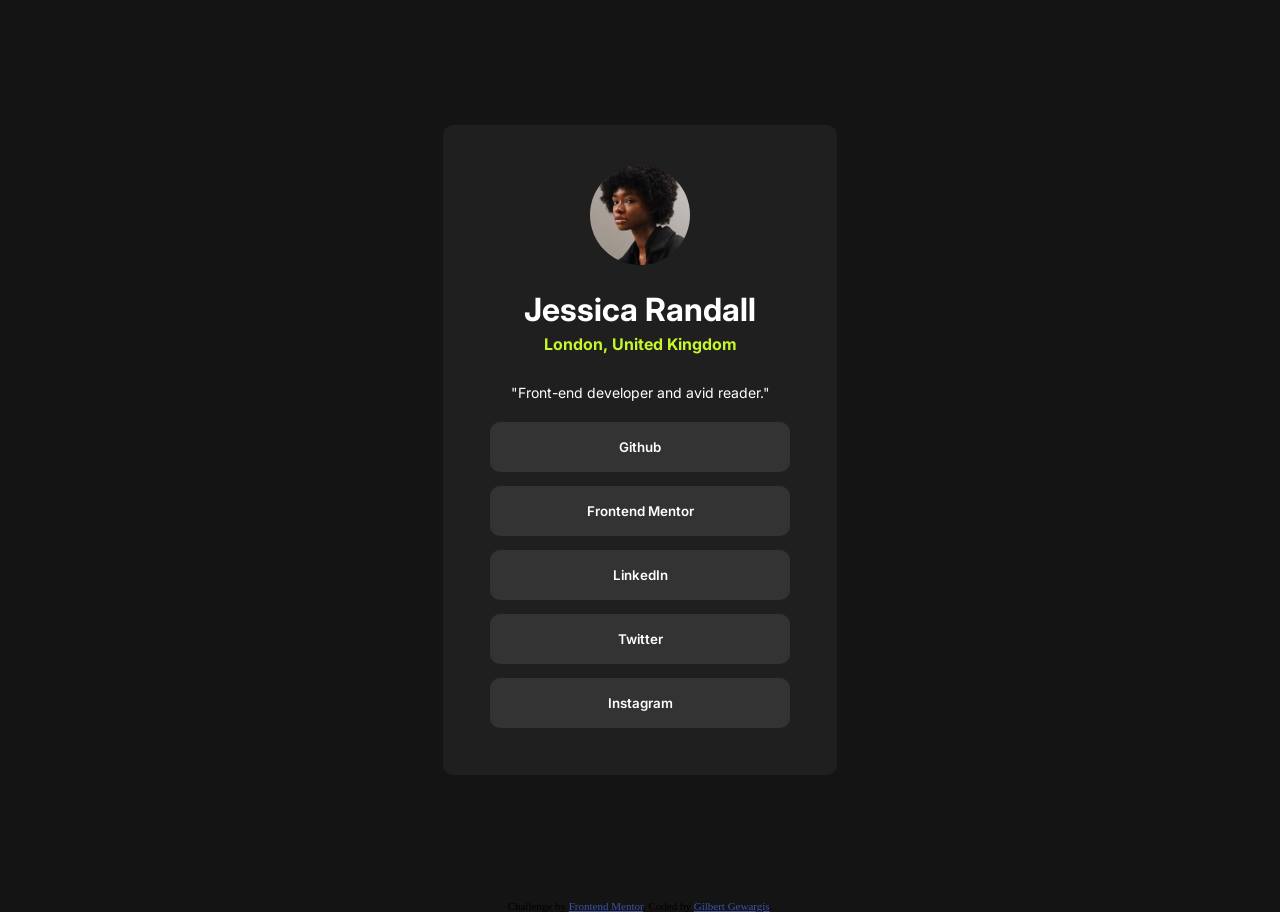
<file: index.html>
<!DOCTYPE html>
<html lang="en">
<head>
  <meta charset="UTF-8">
  <meta name="viewport" content="width=device-width, initial-scale=1.0"> <!-- displays site properly based on user's device -->

  <link rel="icon" type="image/png" sizes="32x32" href="./assets/images/favicon-32x32.png">
  <link rel="stylesheet" href="styles.css">
<!-- In your <head> -->
  <link href="https://fonts.googleapis.com/css2?family=Inter&display=swap" rel="stylesheet">


  <title>Frontend Mentor | Social links profile</title>

  <!-- Feel free to remove these styles or customise in your own stylesheet 👍 -->
  <style>
    .attribution { font-size: 11px; text-align: center; }
    .attribution a { color: hsl(228, 45%, 44%); }
  </style>
</head>
<body>


<div class="container">
<div  class="middle">
  <img class="avatar" src="assets/images/avatar-jessica.jpeg" alt="Profile picture of Jessica Randall">

  
  <h1 class="name">Jessica Randall</h1>
  <h4 class="location">London, United Kingdom</h4>
  <p class="role">"Front-end developer and avid reader."</p>

  <div class="github"><button>Github</button></div>
  <div class="frontendmentor"><button>Frontend Mentor</button></div>
  <div class="LinkedIn"><button>LinkedIn</button></div>
  <div class="Twitter"><button>Twitter</button></div>
  <div class="Instagram"><button>Instagram</button></div>
</div>
</div>

  <div class="attribution">
    Challenge by <a href="https://www.frontendmentor.io?ref=challenge" target="_blank">Frontend Mentor</a>. 
    Coded by <a href="#">Gilbert Gewargis</a>.
  </div>
</body>
</html>
</file>
<file: styles.css>
body{
    margin: 0;
    padding: 0;
    background-color: hsl(0, 0%, 8%);

}
.container {
    display: flex;
    justify-content: center; /* centers horizontally */
    align-items: center;     /* centers vertically */
    height: 100vh;           /* needs this to fill screen vertically */
  }
.middle{
    display: flex;
    justify-content: center;
    align-items: center;
    flex-direction: column;
    padding: 40px;
    background-color: hsl(0, 0%, 12%);
    border-radius: 10px;
    
}
.avatar{
    border-radius: 50%;
    width: 100px;
    margin-bottom: 20px;
    
}

.name{
    padding: 5px;
    margin: 0;
    color: hsl(0, 0%, 100%);
    font-family: 'Inter', sans-serif;
    
}
.location{
    padding: 0;
    margin: 0;
    color:hsl(75, 94%, 57%);
    font-family: 'Inter', sans-serif;
}
.role{
    margin-top: 30px;
    color: hsl(0, 0%, 100%);
    font-family: 'Inter', sans-serif;
    font-size: 14px;
}

button{
    color: hsl(0, 0%, 100%);
    font-family: 'Inter', sans-serif;
    font-weight: 600;
    width: 300px;
    padding: 17px;
    margin: 7px;
    background-color: hsl(0, 0%, 20%);
    border: 0px;
    border-radius: 10px;
    cursor: pointer;
}
button:hover{
    background-color: hsl(75, 94%, 57%);
    color: hsl(0, 0%, 8%);
}
</file>
